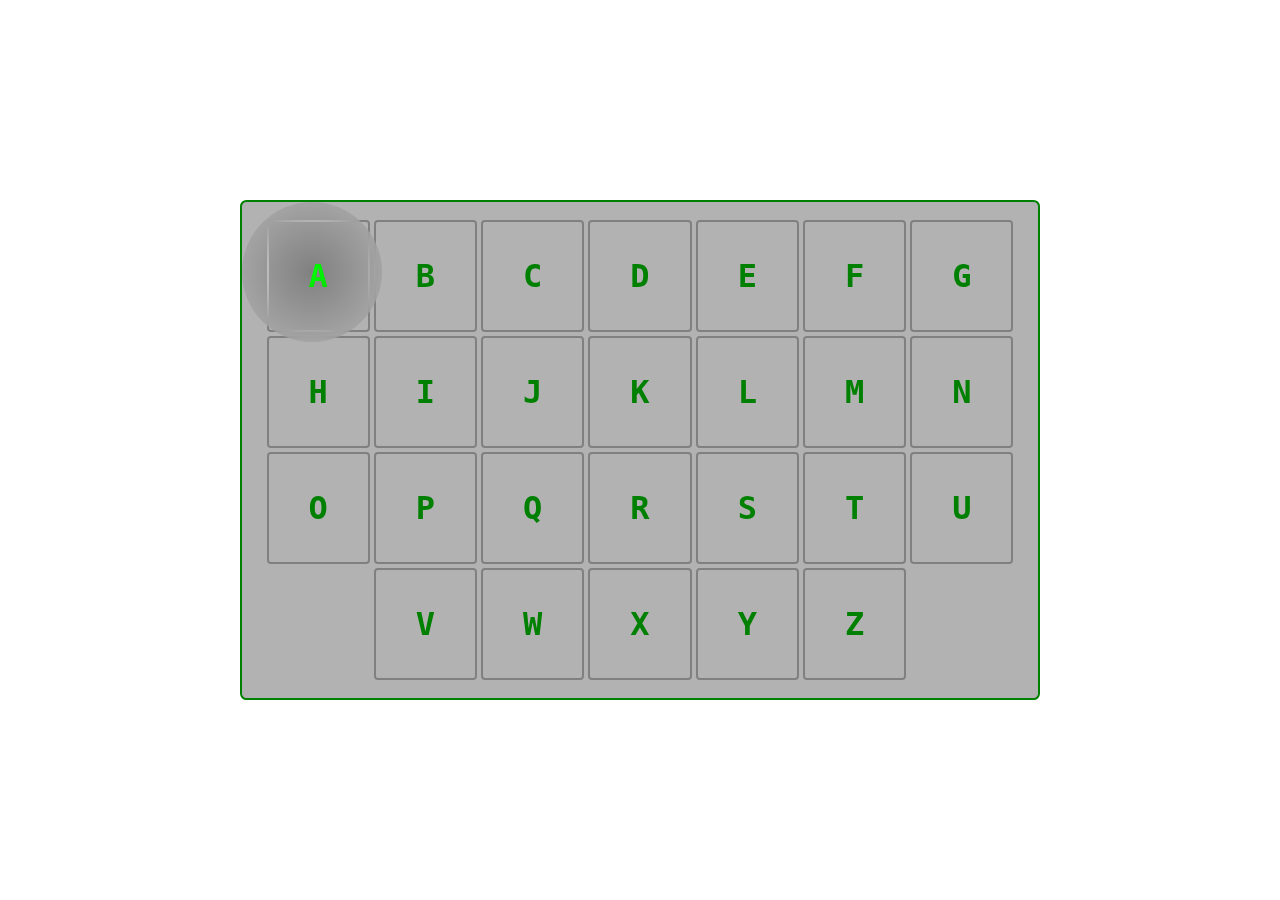
<file: cursor-filter/index.html>
<!DOCTYPE html>
<html lang="en">
  <head>
    <meta charset="UTF-8" />
    <meta http-equiv="X-UA-Compatible" content="IE=edge" />
    <meta name="viewport" content="width=device-width, initial-scale=1.0" />
    <title>Adobe</title>
    <script src="./scripts.js" defer type="module"></script>
    <link rel="stylesheet" href="./styles.css" />
  </head>
  <body>
    <div id="container">
      <div id="layer">
        <div id="mouse"></div>
      </div>
    </div>
  </body>
</html>
</file>
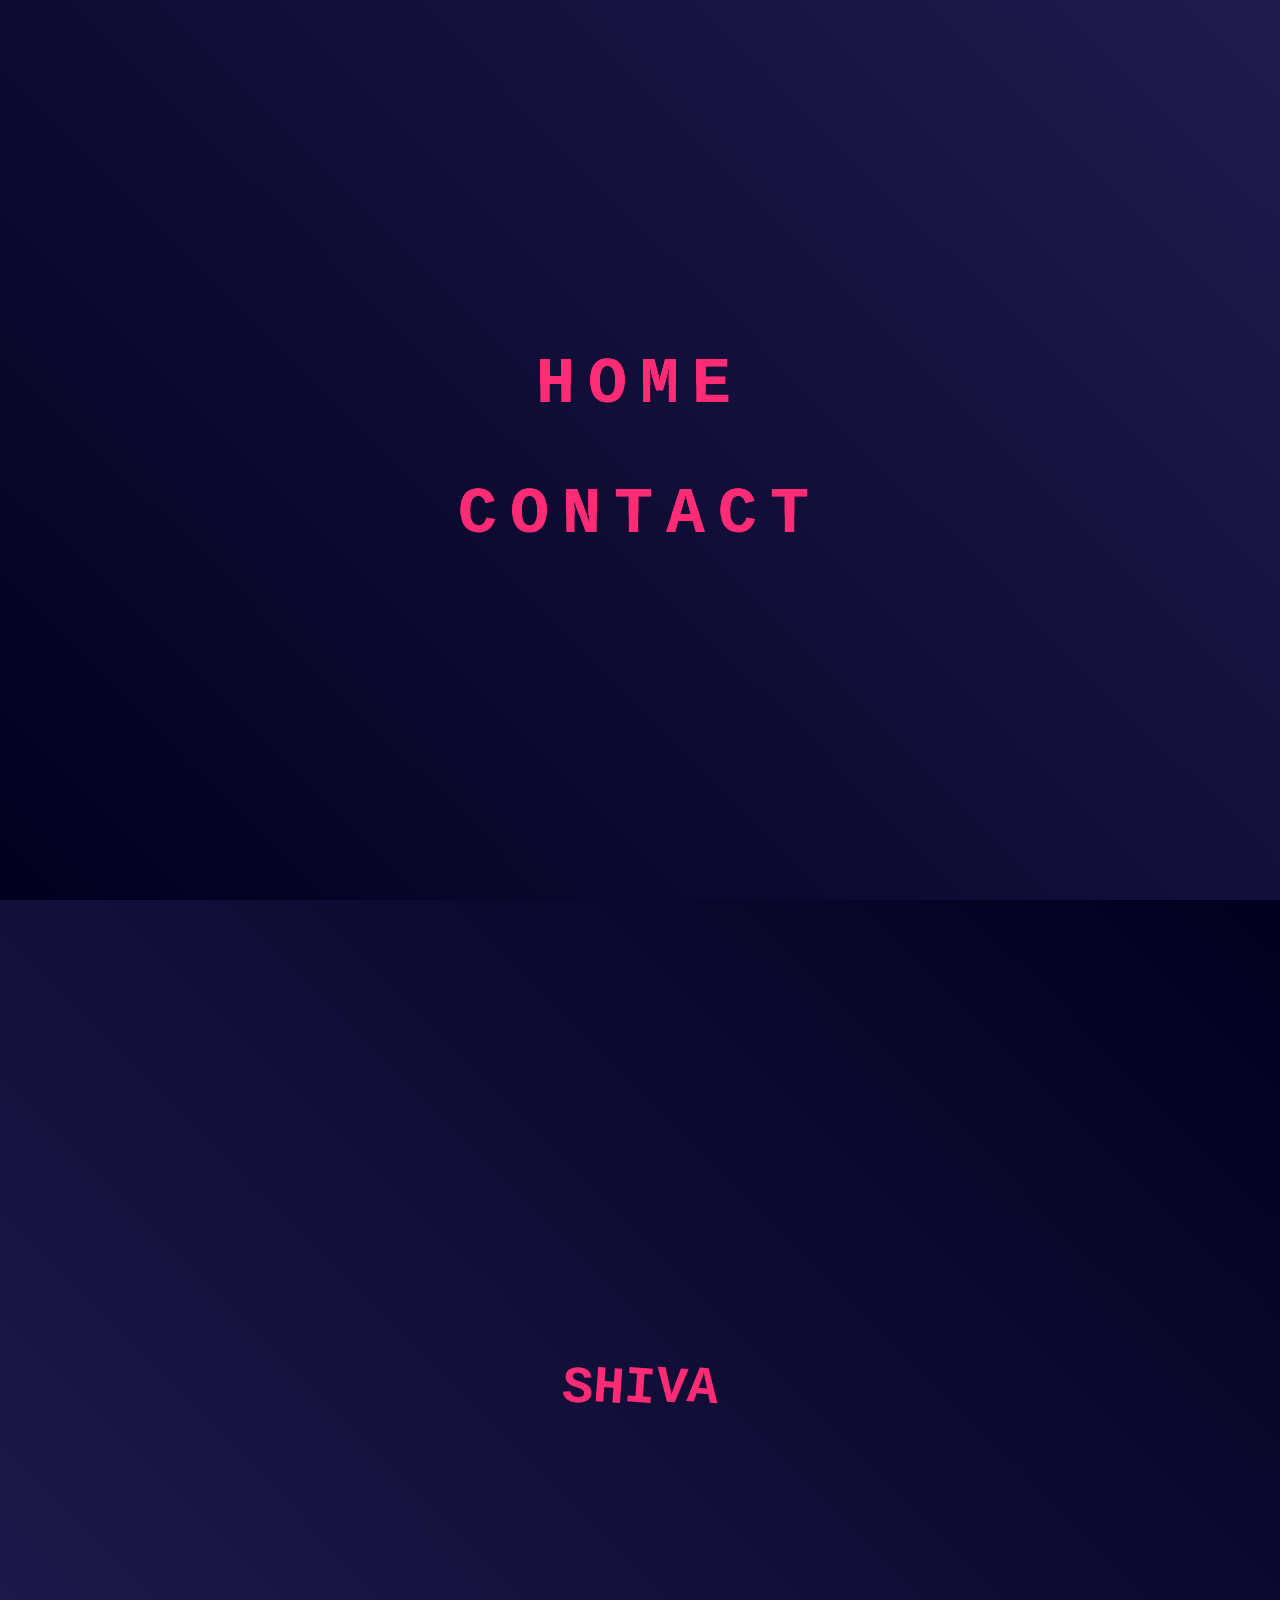
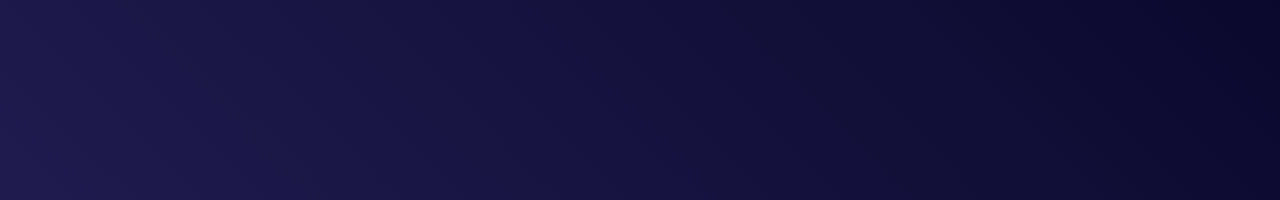
<file: text-anims/index.html>
<!DOCTYPE html>
<html lang="en">
  <head>
    <meta charset="UTF-8" />
    <meta http-equiv="X-UA-Compatible" content="IE=edge" />
    <meta name="viewport" content="width=device-width, initial-scale=1.0" />
    <title>Text Animations</title>
    <link rel="stylesheet" href="./styles.css" />
  </head>
  <body>
    <div class="anim-container text-split">
      <p class="split-cont">
        <span class="split-text" data-text="HOME">HOME</span>
      </p>
      <p class="split-cont">
        <span class="split-text" data-text="CONTACT">CONTACT</span>
      </p>
    </div>
    <div class="anim-container jumping-weekend">
      <p class="jumping-text">
        <span class="text-1">S</span>
        <span class="text-2">H</span>
        <span class="text-3">I</span>
        <span class="text-4">V</span>
        <span class="text-5">A</span>
      </p>
    </div>
  </body>
</html>
</file>
<file: cursor-filter/styles.css>
* {
  box-sizing: border-box;
  padding: 0;
  margin: 0;
}

body {
  width: 100vw;
  min-height: 100vh;
  display: flex;
  justify-content: center;
  align-items: center;
}

#container {
  border: 2px solid green;
  border-radius: 0.4rem;
  height: 500px;
  width: 800px;
  display: flex;
  flex-wrap: wrap;
  justify-content: center;
  align-content: center;
  gap: 4px;
  padding: 8px;
  position: relative;
}

.letter {
  padding: 35px 40px;
  border: 2px solid gray;
  border-radius: 4px;
}

.letter span {
  font-size: 2rem;
  font-weight: bold;
  font-family: monospace;
  color: Green;
}

#mouse {
  position: absolute;
  width: 140px;
  height: 140px;
  border-radius: 50%;
  background: radial-gradient(gray, transparent);
}

#layer {
  z-index: 1;
  position: absolute;
  height: 100%;
  width: 100%;
  top: 0px;
  left: 0px;
  background-color: rgba(0, 0, 0, 0.3);
  mix-blend-mode: color-dodge;
}
</file>
<file: text-anims/styles.css>
:root {
  --background-1: linear-gradient(45deg, #02001f, #1f1b4e);
  --text-color: #ff2c75;
  --line-height: 2;
  --font-size: 5rem;
}

* {
  margin: 0;
  padding: 0;
  background: transparent;
  box-sizing: border-box;
  font-family: monospace;
}

body {
  min-height: 100vh;
  color: var(--text-color);
}

.anim-container {
  width: 100%;
  min-height: 100vh;
  display: flex;
  flex-direction: column;
  align-items: center;
  justify-content: center;
}

/* Animation 1 */

/* Split text animation  starts*/

.anim-container.text-split {
  background: var(--background-1);
}

.split-cont {
  position: relative;
}

.split-cont::before {
  position: absolute;
  content: '';
  width: 110%;
  height: 4px;
  background: var(--text-color);
  top: calc(50% - 2px);
  left: -5%;
  border-radius: 20px;
  transform: scale(0);
  transition: transform 200ms ease-in-out;
}
.split-cont:hover::before {
  transform: scale(1);
}

.split-cont > .split-text {
  font-size: var(--font-size);
  font-weight: 900;
  line-height: var(--line-height);
  display: inline-block;
  position: relative;
  display: flex;
  flex-direction: column;
  letter-spacing: 1rem;
}

.split-cont:hover > .split-text {
  color: transparent;
  user-select: none;
}

.split-cont > .split-text::before,
.split-cont > .split-text::after {
  content: attr(data-text);
  color: inherit;
  position: absolute;
  left: 0;
  height: calc(var(--line-height) * 0.5em);
  overflow: hidden;
  transition: color 200ms ease-in-out, transform 200ms ease-in-out;
}

.split-cont:hover > .split-text::before,
.split-cont:hover > .split-text::after {
  color: #ffffff;
  transform: skewX(10deg);
}

.split-cont:hover > .split-text::before {
  top: 0;
}

.split-cont:hover > .split-text::after {
  bottom: 0;
  display: flex;
  align-items: flex-end;
}

/* Split text animation  ends*/

.anim-container.jumping-weekend {
  background: linear-gradient(225deg, #02001f, #1f1b4e);
}

.jumping-text {
	display: flex;
  font-size: 4rem;
  font-weight: 900;
}

.jumping-text span {
  display: inline-block;
  animation: jump 2s ease-in-out infinite;
  transform: translate(0px, 75%) rotate(4deg);
	line-height: 1;
}

.jumping-text .text-1 {
  animation-delay: 120ms;
}
.jumping-text .text-2 {
  animation-delay: 240ms;
}
.jumping-text .text-3 {
  animation-delay: 360ms;
}
.jumping-text .text-4 {
  animation-delay: 480ms;
}
.jumping-text .text-5 {
  animation-delay: 600ms;
}

@keyframes jump {
  33% {
    text-shadow: 0 2rem #ff2cdf, 0 5rem #2cdfff;
  }
  50% {
    transform: translate(0px, -75%) rotate(-4deg);
    text-shadow: 0 0px #ff2c75, 0 0px #ff2c75;
  }
  66.67% {
    text-shadow: 0 -2rem #ff4d2c, 0 -5rem #2cff4d;
  }
}
</file>
